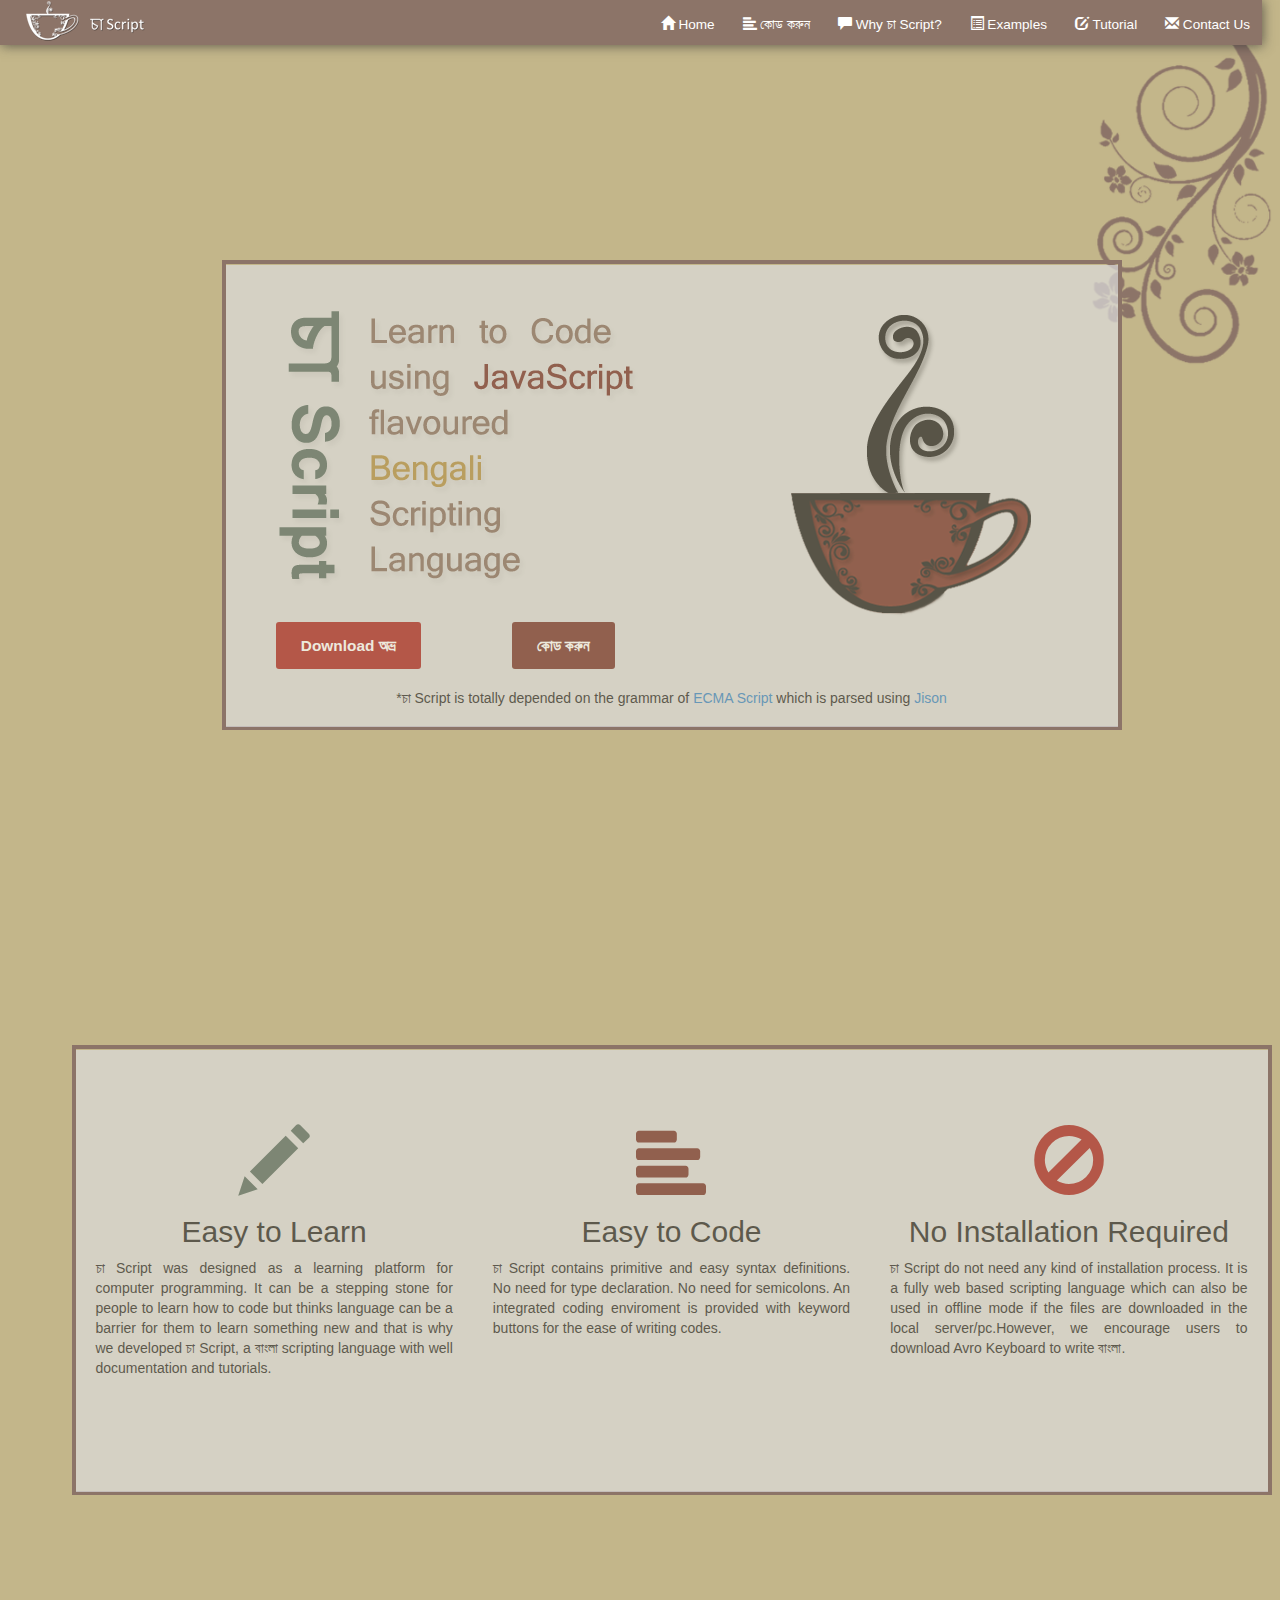
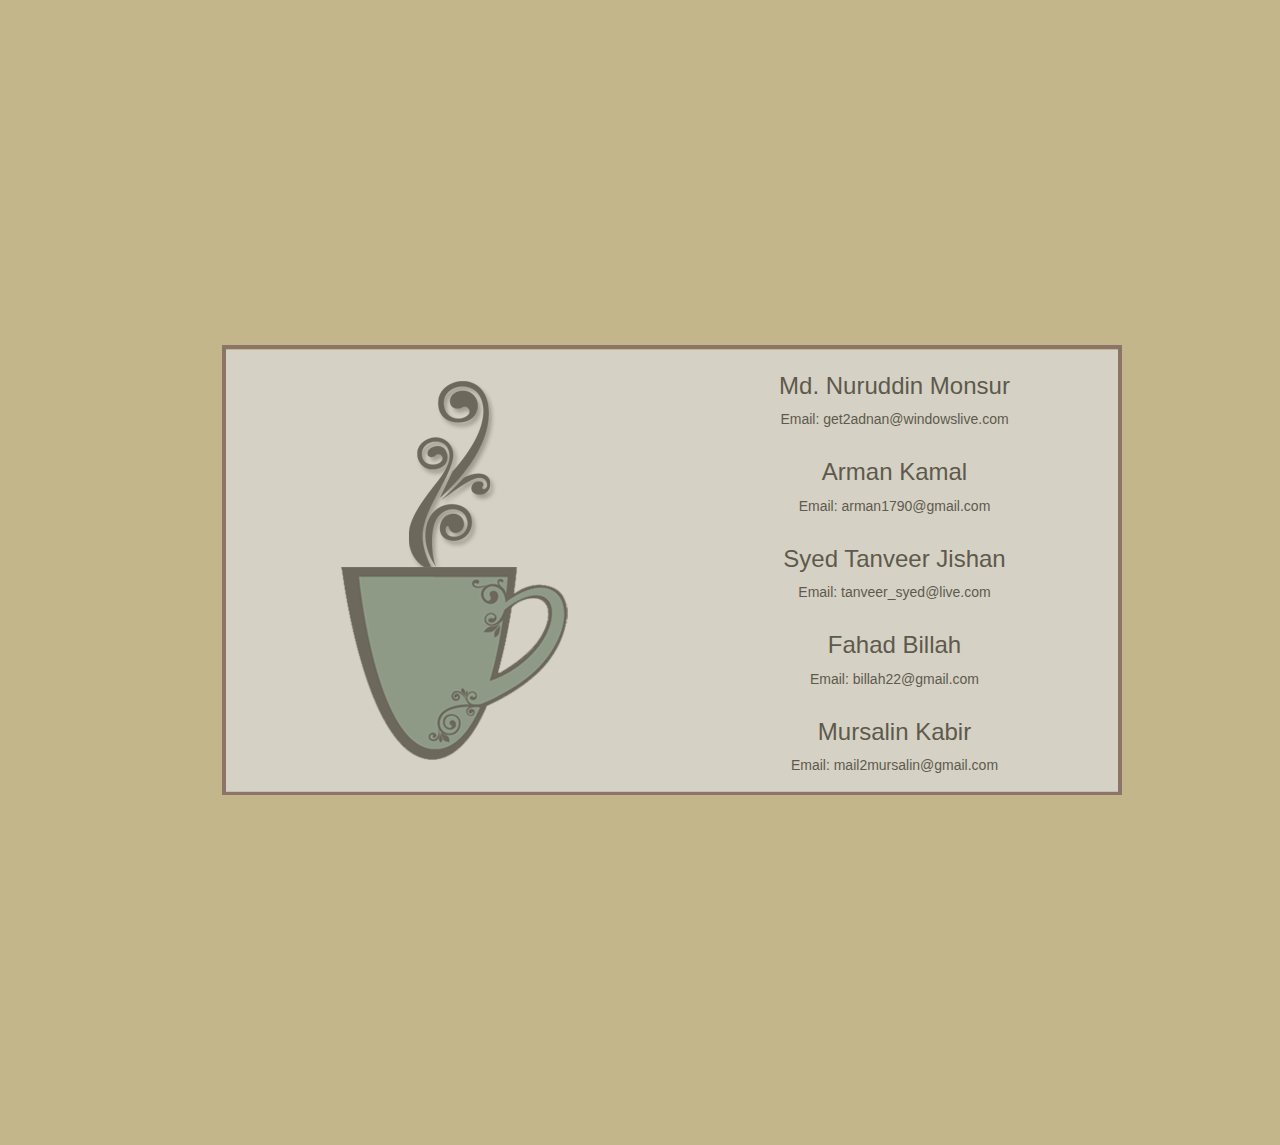
<file: index.html>
<html>
<head>
	<title>চা Script - Home</title>
	<meta name="description" content="Cha Script - চা Script is a programming language in Bengali designed for learning programming.">
	<meta name="keywords" content="bengali,programming language,programming,bangla,cha,script,cha script" />
	<meta name="robots" content="index,follow">
	<meta http-equiv="Content-Type" content="text/html; charset=utf-8" />
    <link rel="icon" type="image/png" href="images/favicon.png">
	<script src="js/jquery.js"></script>
	<script src="js/jquery.sticky.js"></script>
	<link href="css/bootstrap.css" type="text/css" rel="stylesheet" />
    <link href="css/hstyle.css" type="text/css" rel="stylesheet" />
  	<script>
	    $(window).load(function(){
	      $("#header").sticky({ topSpacing: 0 });
	    });

    
  	</script>
	<script>
   
		<!----- JQUERY FOR SLIDING NAVIGATION --->   
$(document).ready(function() {
  $('a[href*=#]').each(function() {
    if (location.pathname.replace(/^\//,'') == this.pathname.replace(/^\//,'')
    && location.hostname == this.hostname
    && this.hash.replace(/#/,'') ) {
      var $targetId = $(this.hash), $targetAnchor = $('[name=' + this.hash.slice(1) +']');
      var $target = $targetId.length ? $targetId : $targetAnchor.length ? $targetAnchor : false;
       if ($target) {
         var targetOffset = $target.offset().top;

<!----- JQUERY CLICK FUNCTION REMOVE AND ADD CLASS "ACTIVE" + SCROLL TO THE #DIV--->   
         $(this).click(function() {
            $("#nav li a").removeClass("active");
            $(this).addClass('active');
           $('html, body').animate({scrollTop: targetOffset}, 1000);
           return false;
         });
      }
    }
  });

});


</script>
</head>

<body>
    

 <div class="head"  id="header">
          <div id="cnav" class="cnav">
            <img class="logo" src="images/logo2.png" alt="চা Script">
            <ul class="pull-right">
              <li> <a href="#home"><span class="glyphicon glyphicon-home"></span> Home</a> </li>
              <li> <a href="code.html"><span class="glyphicon glyphicon-align-left"></span> কোড করুন</a></li>
              <li><a href="#why"><span class="glyphicon glyphicon-comment"></span> Why চা Script?</a> </li>
              <li> <a href="examples.html"><span class="glyphicon glyphicon-list-alt"></span> Examples</a> </li>
              <li> <a href="tutorial.html"><span class="glyphicon glyphicon-edit"></span> Tutorial</a> </li>
              <li> <a href="#contact"><span class="glyphicon glyphicon-envelope"></span> Contact Us</a> </li>
            </ul>
          </div>
        </div>

	 <div class="container-non-responsive">
	  

        <!-- facebook like share plugin -->
    <div class="fb-like" data-href="https://www.facebook.com/chascript" data-width="100px" data-layout="button_count" data-action="like" data-show-faces="true" data-share="true" style="top: 52px; left: 5px; z-index:9999;"></div>
    <div id="fb-root"></div>
    <script>(function(d, s, id) {
      var js, fjs = d.getElementsByTagName(s)[0];
          if (d.getElementById(id)) return;
          js = d.createElement(s); js.id = id;
          js.src = "//connect.facebook.net/en_US/sdk.js#xfbml=1&appId=485258221589254&version=v2.0";
          fjs.parentNode.insertBefore(js, fjs);
        }(document, 'script', 'facebook-jssdk'));
    </script>

        <div id="home"> 

        	<div class="inner">
        		<div class="block">
                    <div class="row">
        	     	<div class="col-xs-6">
        	     		<div class="row intro">
        	     		<img src="images/hometext.png" alt="Home">
        	     		</div>
        	     		<div class="row hbtn">
        	     		  <div class="col-xs-6"><a  href="http://www.omicronlab.com/avro-keyboard.html" target="_blank" class="avro">Download অভ্র</a> </div>
                          <div class="col-xs-6"><a  href="code.html" class="code">কোড করুন</a> </div>
        	     		</div>

        	     	</div>
        	     	<div class="col-xs-6 img">
        	     		<img src="images/home.png" alt="Home">
        	     	</div>
                    </div>
                    <div class="row" style="margin-top:16px;">
                        <h5>*চা Script is totally depended on the grammar of <a  href="http://www.ecmascript.org/" target="_blank">ECMA Script</a> which is parsed using <a  href="http://zaach.github.io/jison/" target="_blank">Jison</a></h5>
                    </div>
        		</div>
        	</div>
        </div>
        <div id="why">
        	<div class="inner2">
        		<div class="block2">
        	     	<div class="col-xs-4 inblock2">
        	     		<div class="row">
        	     		<span style="font-size:5em; color:#60736b;" class="glyphicon glyphicon-pencil"></span>
        	     		</div>
        	     		<div class="row">
	        	     		<h2>Easy to Learn</h2>
	        	     		<p style="margin:0 20px; text-align:justify;">চা Script was designed as a learning platform for computer programming. It can be a stepping stone for people to learn how to code but thinks language can be a barrier for them to learn something new and that is why we developed চা Script, a বাংলা scripting language with well documentation and tutorials.</p>
        	     		</div>
        	     	</div>
        	     	<div class="col-xs-4 inblock2">
        	     		<div class="row">
        	     		<span style="font-size:5em; color:#7d3d35;" class="glyphicon glyphicon-align-left"></span>
        	     		</div>
        	     		<div class="row">
	        	     		<h2>Easy to Code</h2>
	        	     		<p style="margin:0 20px; text-align:justify;">চা Script contains primitive and easy syntax definitions. No need for type declaration. No need for semicolons. An integrated coding enviroment is provided with keyword buttons for the ease of writing codes.</p>
        	     		</div>
        	     	</div>
        	     	<div class="col-xs-4 inblock2">
        	     		<div class="row">
        	     		<span style="font-size:5em; color:#ae302d;" class="glyphicon glyphicon-ban-circle"></span>
        	     		</div>
        	     		<div class="row">
	        	     		<h2>No Installation Required</h2>
	        	     		<p style="margin:0 20px; text-align:justify;">চা Script do not need any kind of installation process. It is a fully web based scripting language which can also be used in offline mode if the files are downloaded in the local server/pc.However, we encourage users to download Avro Keyboard to write বাংলা.</p>
        	     		</div>
        	     	</div>
        	</div>
        </div>
        </div>
        <div id="contact">
            <div class="inner3">
                <div class="block3">
                    <div class="col-xs-6">
                    <img src="images/contact.png" alt="Contact Us">
                    </div>
                    <div class="col-xs-6" style="margin-top:3px;">
                        <div class="row">
                        <div class="row"><h3>Md. Nuruddin Monsur</h3><p>Email: get2adnan@windowslive.com</p></div>
                        <div class="row"><h3>Arman Kamal</h3><p>Email: arman1790@gmail.com</p></div>
                        <div class="row"><h3>Syed Tanveer Jishan</h3><p>Email: tanveer_syed@live.com</p></div>
                        <div class="row"><h3>Fahad Billah</h3><p>Email: billah22@gmail.com</p></div>
                        <div class="row"><h3>Mursalin Kabir</h3><p>Email: mail2mursalin@gmail.com</p></div>
                    	</div>
                    </div>
                </div>
            </div>
        </div>
	 


	   <!-- Start: TraceMyIP.org Code //-->

<script type="text/javascript" src="http://s3.tracemyip.org/tracker/lgUrl.php?stlVar2=1307&amp;rgtype=4684NR-IPIB&amp;pidnVar2=27553&amp;prtVar2=2&amp;scvVar2=12"></script><noscript><div class="row" style="margin: 10px 0;" ><a title="what is my ip" href="http://www.tracemyip.org/" target="_blank"><img src="http://s3.tracemyip.org/tracker/1307/4684NR-IPIB/27553/2/12/ans/" alt="what is my ip" border="0"></a></div></noscript>
<!-- End: TraceMyIP.org Code //-->
</body>

<script language="javascript">
        function autoResizeDiv()
        {
            document.getElementById('home').style.height = window.innerHeight +'px';
             document.getElementById('why').style.height = window.innerHeight +'px';
              document.getElementById('contact').style.height = window.innerHeight +'px';
              document.getElementById('cnav').style.width = (window.innerWidth-18) +'px' ;
        }
        window.onresize = autoResizeDiv;
        autoResizeDiv();
    </script>

</html>
</file>
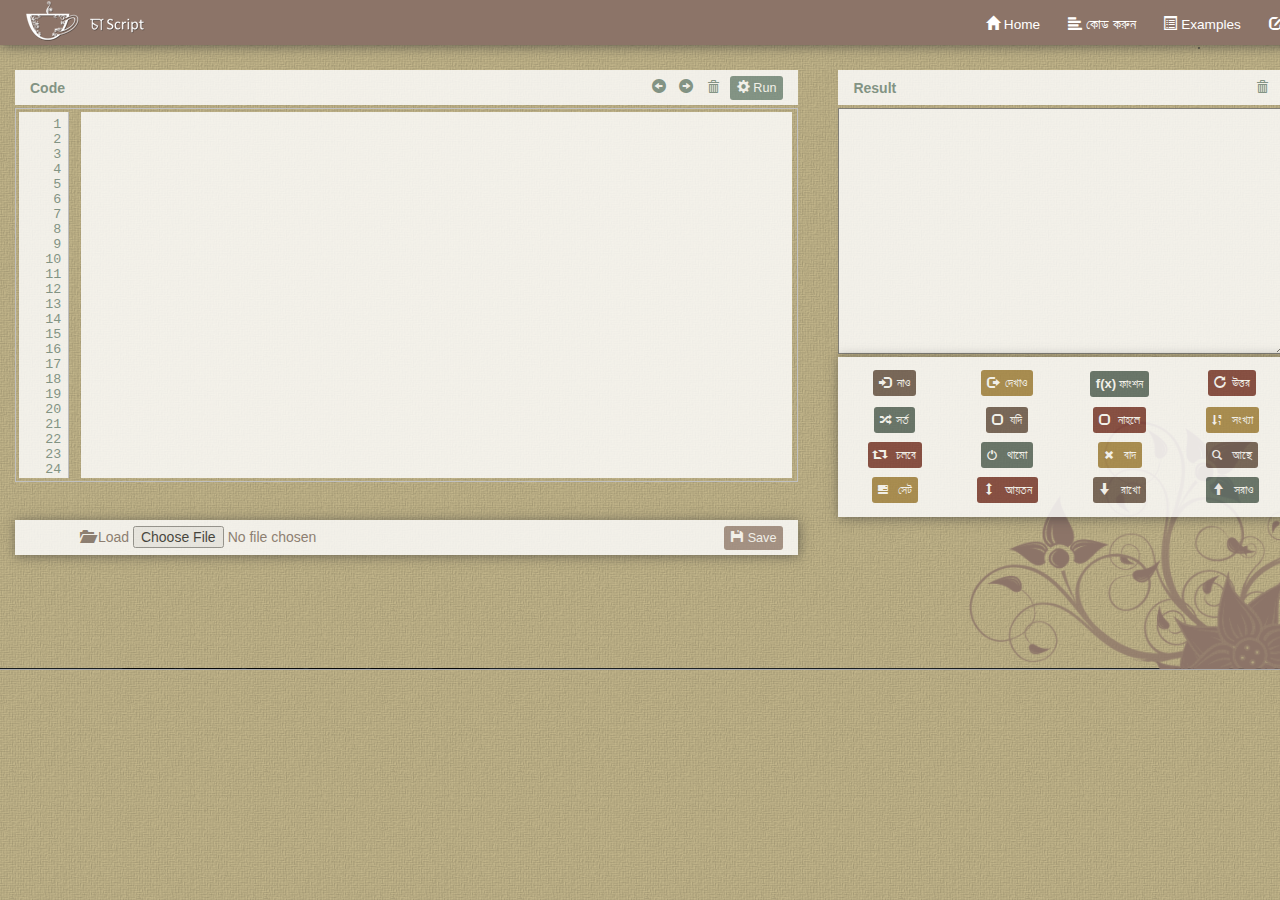
<file: code.html>
<html>
<head>
	<title>চা Script - Coding Environment </title>

	<meta name="description" content="Cha Script Code Editor. Write your code in this editor.">
	<meta name="keywords" content="code,editor,code editor,bengali,programming language,programming,bangla,cha,script,cha script" />
	<meta name="robots" content="index,follow">
    <meta http-equiv="Content-Type" content="text/html; charset=utf-8" />
    <link rel="icon" type="image/png" href="images/favicon.png">
    <script src="js/jquery.js"></script>
    <script src="js/bootstrap.js"></script>
    <script type="text/javascript" src="js/jquery.tooltipster.js"></script>
    <script src="js/jquery.a-tools-1.4.1.js"></script>
    <script src="js/jquery.asuggest.js"></script>
    <script src="js/base64.js"></script>
    <script src="js/text.js"></script>
    <script src="js/formState.js"></script>
    <script src="js/jquery-linedtextarea.js"></script>
  <link href="css/jquery-linedtextarea.css" type="text/css" rel="stylesheet" />
    <link href="css/bootstrap.css" type="text/css" rel="stylesheet" />
     <link rel="stylesheet" type="text/css" href="css/tooltipster.css" />
    <link href="css/style.css" type="text/css" rel="stylesheet" />

    <script>
$(function() {
    $("#codee").linedtextarea(
        {selectedLine: 1}
    );
});

 $(function(){
       $('[rel="tooltip"]').tooltip();
    });

  $(document).ready(function() {
            $('.tooltip').tooltipster();
        });

   $(window).load(function() {
    $('#loading').hide();
  });

</script>
</head>
<body>
    <!-- facebook like share plugin -->
    <div class="fb-like" data-href="https://www.facebook.com/chascript" data-width="100px" data-layout="button_count" data-action="like" data-show-faces="true" data-share="true" style="position: fixed; top: 47px; right: 80px;border: 1px solid;border-radius: 4px;"></div>
    <div id="fb-root"></div>
    <script>(function(d, s, id) {
      var js, fjs = d.getElementsByTagName(s)[0];
          if (d.getElementById(id)) return;
          js = d.createElement(s); js.id = id;
          js.src = "//connect.facebook.net/en_US/sdk.js#xfbml=1&appId=485258221589254&version=v2.0";
          fjs.parentNode.insertBefore(js, fjs);
        }(document, 'script', 'facebook-jssdk'));
    </script>
    

	   <div class="container-non-responsive">

       
        <div class="head">
          <nav class="cnav">
            <img class="logo" src="images/logo2.png" alt="some_text">
            <ul class="pull-right">
              <li><a href="index.html"><span class="glyphicon glyphicon-home"></span> Home</a> </li>
              <li> <a href="code.html"><span class="glyphicon glyphicon-align-left"></span> কোড করুন</a></li>
              <li><a href="examples.html"><span class="glyphicon glyphicon-list-alt"></span> Examples</a> </li>
              <li><a href="tutorial.html"><span class="glyphicon glyphicon-edit"></span> Tutorial</a> </li>
            </ul>
          </nav>
        </div>


      <form style="display:inline" method="post" action="" id="formToSave _undoable_keystroke">

      <div class="row first">
        <div class="col-xs-7 first-left">
		      <div class="row navcode">
            <nav class="enav">
              <div class="col-xs-1 btitle">Code</div>
              <div class="col-xs-6 pull-right">
              <ul class="pull-right">
               <li rel="tooltip" data-placement="top" data-original-title="Undo" > <a  href="#" onFocus="this.blur()" onClick="formState.undo(this)" name="Undo"><span class="glyphicon glyphicon-circle-arrow-left"></span>&nbsp;</a> </li>
               <li rel="tooltip" data-placement="top" data-original-title="Redo"> <a  href="#" onFocus="this.blur()" onClick="formState.redo(this)" name="Redo"><span class="glyphicon glyphicon-circle-arrow-right"></span>&nbsp;</a> </li>
               <li rel="tooltip" data-placement="top" data-original-title="Delete"> <a  href="#"  id="cleare"><span style="font-size:0.86em" class=" glyphicon glyphicon-trash"></span>&nbsp;</a> </li>
               <a  href="#" id = 'btn' class="run" ><span class="glyphicon glyphicon-cog"></span> Run</a>
              </ul> 
              </div>
            </nav>
          </div>
		      <div class="row"><textarea name = "code"  style = "width:100%" rows = "24" id = "codee" class="editor"></textarea>
          </div>
      </form>
        </div> <!--end of col 6 -->

        <div class="col-xs-4 first-right">
          <div class="row navcode">
            <nav class="enav">
              <div class="col-xs-1 btitle">Result</div>
              <div class="col-xs-6 pull-right">
              <ul class="pull-right">
               <li rel="tooltip" data-placement="top" data-original-title="Delete"> <a  href="#" id="clearr"> &nbsp;<span style="font-size:0.86em" class=" glyphicon glyphicon-trash"></span></a></li>
              </ul> 
              </div>
            </nav>
          </div>
          <div class="row result"><textarea id = 'hi' style = "width:100%" rows="12" class="result" ></textarea></div>
          <div class="row bottom"  style="">
            <div class="row keywords">
              <div class="col-xs-3" onclick="insertAtCaret('codee',
                      'নাও()');return false;"> <a  href="#" class="nao c"><span class="glyphicon glyphicon-log-in"></span>&nbsp;&nbsp;নাও</a> </div>
              <div class="col-xs-3" onclick="insertAtCaret('codee',
                      'দেখাও()');return false;"> <a  href="#" class="dekhao b"><span class="glyphicon glyphicon-log-out"></span>&nbsp;&nbsp;দেখাও</a> </div>
             <div class="col-xs-3" onclick="insertAtCaret('codee',
                      'ফাংশন');return false;"> <a  href="#" class="function a"><strong><span style="font-size:1.10em">f(x)</span></strong> ফাংশন</a> </div>
             <div class="col-xs-3" onclick="insertAtCaret('codee',
                      'উত্তর');return false;"> <a  href="#" class="uttor d"><span class="glyphicon glyphicon-repeat"></span>&nbsp;&nbsp;উত্তর</a> </div>
            </div>
            <div class="row keywords">
              <div class="col-xs-3"> <a  href="#" class="shorto a" onclick="insertAtCaret('codee',
                      'যদি()\n{\n\n}\nনাহলে যদি()\n{\n\n}\nনাহলে\n{\n\n}');return false;"> <span style="font-size:0.86em" class="glyphicon glyphicon-random"></span>&nbsp;&nbsp;সর্ত</a> </div>
              <div class="col-xs-3" onclick="insertAtCaret('codee',
                      'যদি()');return false;"> <a  href="#" class="jodi c"><span class="
glyphicon glyphicon-unchecked"></span>&nbsp;&nbsp;যদি</a> </div>
              <div class="col-xs-3" onclick="insertAtCaret('codee',
                      'নাহলে');return false;"> <a  href="#" class="nahole d"><span class="glyphicon glyphicon-unchecked"></span>&nbsp;&nbsp;নাহলে</a> </div>
              <div class="col-xs-3" onclick="insertAtCaret('codee',
                      'সংখ্যা()');return false;"> <a  href="#" class="songkha b"><span style="font-size:0.86em" class="glyphicon glyphicon-sort-by-order-alt"></span>&nbsp;&nbsp; সংখ্যা</a> </div>
            </div>
            <div class="row keywords">

              <div class="col-xs-3"> <a  href="#" class="cholbe d" onclick="insertAtCaret('codee',
                      'চলবে\n{\n যদি()\n {\n থামো\n }\n}');return false;"><span style="font-size:1.04em" class="glyphicon glyphicon-retweet"></span> &nbsp;&nbsp;চলবে</a> </div>
              <div class="col-xs-3" onclick="insertAtCaret('codee',
                      'থামো');return false;"> <a  href="#" class="thamo a"><span style="font-size:0.86em" class="glyphicon glyphicon-off"></span> &nbsp;&nbsp;থামো</a> </div>
              <div class="col-xs-3" onclick="insertAtCaret('codee',
                      'বাদ');return false;"> <a  href="#" class="baad b"><span style="font-size:0.86em" class="glyphicon glyphicon-remove"></span> &nbsp;&nbsp;বাদ</a> </div>
              <div class="col-xs-3" onclick="insertAtCaret('codee',
                      'ঃআছে()');return false;"> <a  href="#" class="acche c"><span style="font-size:0.86em" class="glyphicon glyphicon-search"></span>&nbsp;&nbsp; আছে</a> </div>
            </div>
            <div class="row keywords">
              <div class="col-xs-3" onclick="insertAtCaret('codee',
                      'সেট()');return false;"> <a  href="#" class="set b"><span style="font-size:0.86em" class="glyphicon glyphicon-tasks"></span> &nbsp;&nbsp;সেট</a> </div>
              <div class="col-xs-3" onclick="insertAtCaret('codee',
                      'ঃআয়তন');return false;"> <a  href="#" class="ayoton d"><span class="
glyphicon glyphicon-resize-vertical"></span>&nbsp;&nbsp; আয়তন</a> </div>
              <div class="col-xs-3" onclick="insertAtCaret('codee',
                      'ঃরাখো()');return false;"> <a  href="#" class="rakho c"><span  class="glyphicon glyphicon-arrow-down"></span> &nbsp;&nbsp;রাখো</a> </div>
              <div class="col-xs-3" onclick="insertAtCaret('codee',
                      'ঃসরাও()');return false;"> <a  href="#" class="shorao a"><span class="glyphicon glyphicon-arrow-up"></span> &nbsp;&nbsp;সরাও</a> </div>
            </div>
          </div> 
        </div>

      </div>
      
      <div class="row col-xs-7 second">
          <nav class="enav">
           <ul>
            <p style="display:inline;"><span class="glyphicon glyphicon-folder-open"></span> Load   <input style="display:inline;" type="file" id="fileInput"></p>
            <a href="javascript://Save as TXT" id="submitLink" class="pull-right save"><span class="glyphicon glyphicon-floppy-disk"></span> Save</a> 
           </ul>
          </nav>
      </div>
 

		</div>

		<script src="js/jScritp.js"></script>
		<script src="js/print.js"></script>
    <script src="js/toktrans.js"></script>


	
</body>

<div id="loading">
  <img id="loading-image" src="images/loader.png" alt="Loading..." />
</div>
	

</html>
</file>
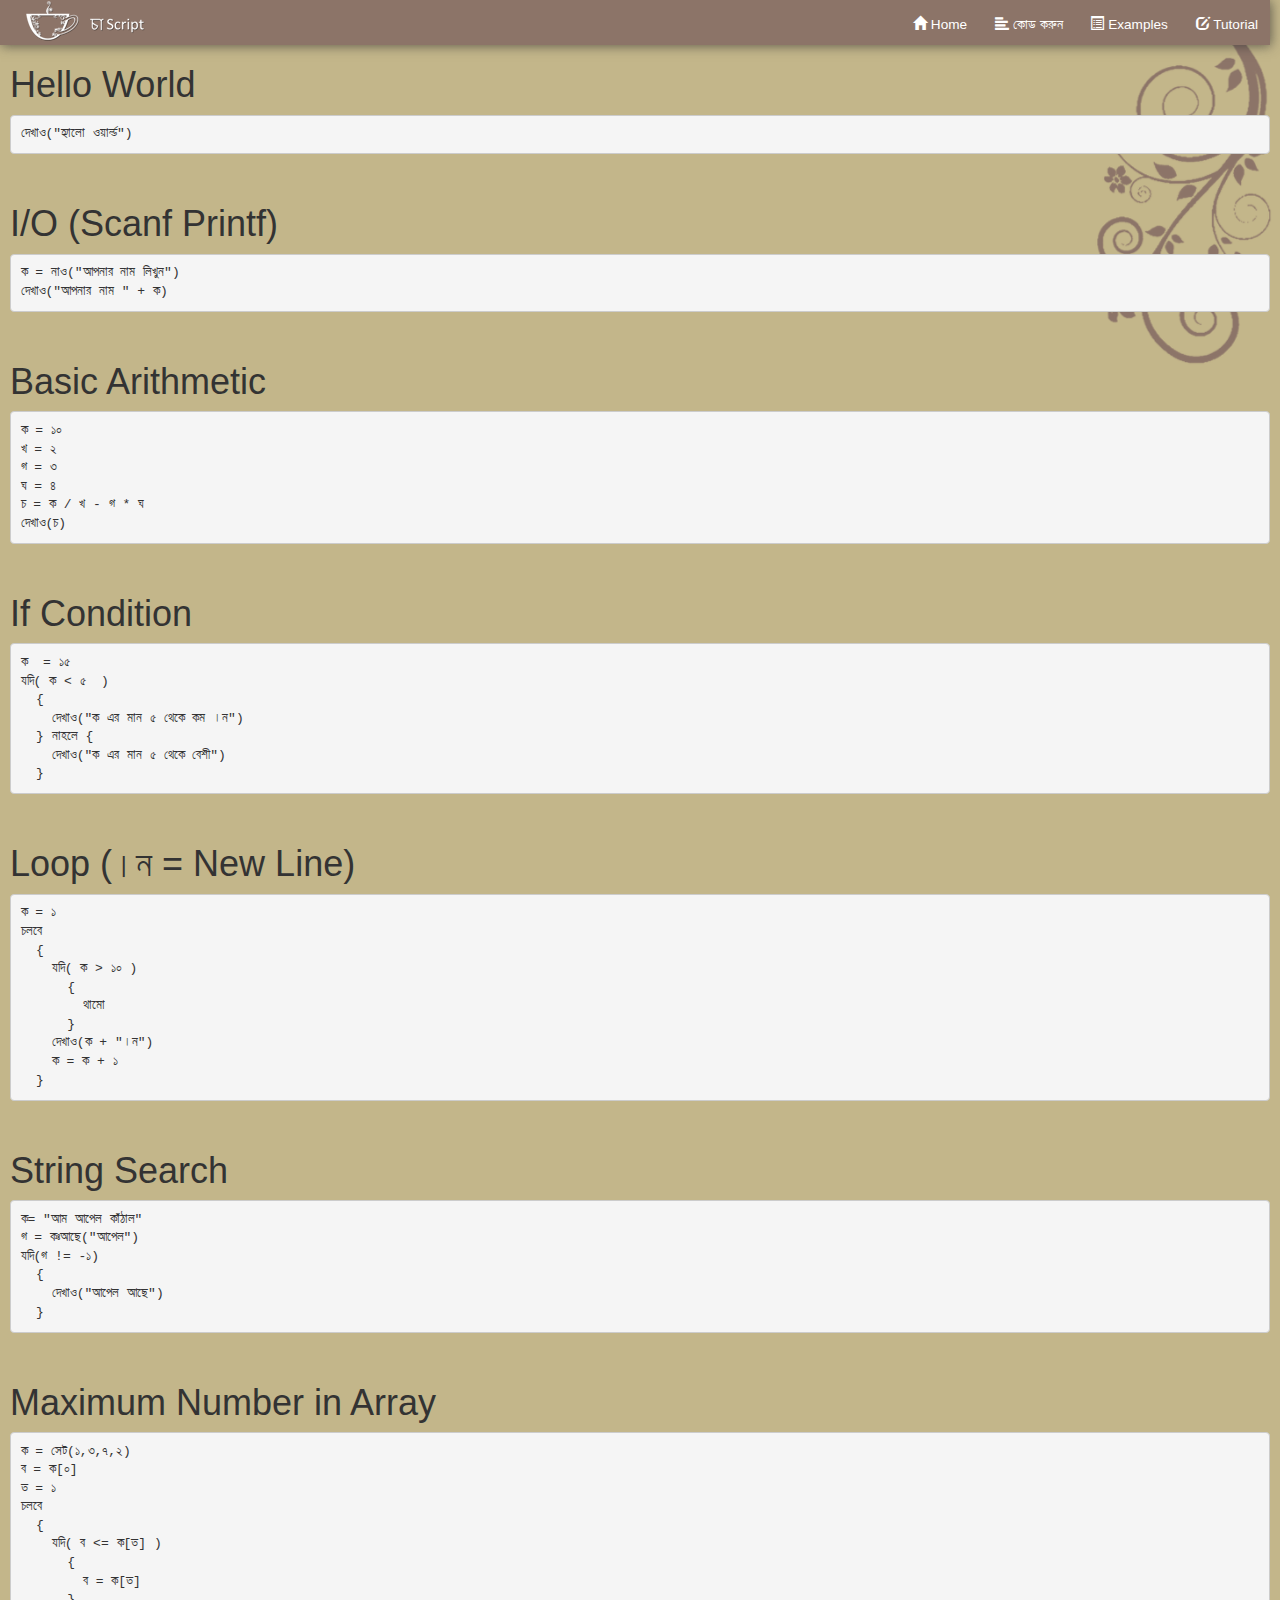
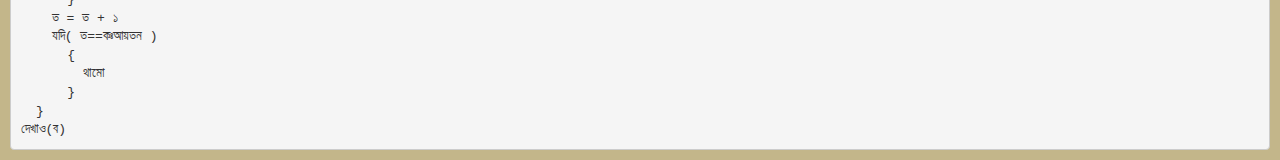
<file: examples.html>
<html>
<head>
	<title>চা Script - Examples</title>
	<meta name="description" content="Sample codes of Cha Script">
	<meta name="keywords" content="sample,codes,code,bengali,programming language,programming,bangla,cha,script,cha script" />
	<meta name="robots" content="index,follow">
	<meta http-equiv="Content-Type" content="text/html; charset=utf-8" />
    <link rel="icon" type="image/png" href="images/favicon.png">
	<script src="js/jquery.js"></script>
	<script src="js/jquery.sticky.js"></script>
	<link href="css/bootstrap.css" type="text/css" rel="stylesheet" />
    <link href="css/hstyle.css" type="text/css" rel="stylesheet" />
    <script>
	    $(window).load(function(){
	      $("#header").sticky({ topSpacing: 0 });
	    });

    
  	</script>

</head>

<body>
        <div class="head" id="header">
          <nav class="cnav" id="cnav">
            <img class="logo" src="images/logo2.png" alt="some_text">
            <ul class="pull-right">
              <li><a href="index.html"><span class="glyphicon glyphicon-home"></span> Home</a> </li>
              <li> <a href="code.html"><span class="glyphicon glyphicon-align-left"></span> কোড করুন</a></li>
              <li><a href="examples.html"><span class="glyphicon glyphicon-list-alt"></span> Examples</a> </li>
              <li><a href="tutorial.html"><span class="glyphicon glyphicon-edit"></span> Tutorial</a> </li>
            </ul>
          </nav>
        </div>


        <div class="examples" style="margin:10px; text-align:left;">

<h1> Hello World </h1> 
<p><pre>
দেখাও("হ্যালো ওয়ার্ল্ড")
</pre></p>
<br/>

<h1> I/O (Scanf Printf) </h1> 
<p><pre>
ক = নাও("আপনার নাম লিখুন")
দেখাও("আপনার নাম " + ক)
</pre></p>
<br/>

<h1> Basic Arithmetic  </h1>
<p><pre>
ক = ১০ 
খ = ২
গ = ৩
ঘ = ৪
চ = ক / খ - গ * ঘ
দেখাও(চ)
</pre></p>
<br/>
<h1> If Condition </h1>
<p><pre>
ক  = ১৫
যদি( ক < ৫  )
  {
    দেখাও("ক এর মান ৫ থেকে কম ।ন")
  } নাহলে {
    দেখাও("ক এর মান ৫ থেকে বেশী")
  }
</pre></p>

<br/>

<h1>Loop (।ন = New Line) </h1>
<p><pre>
ক = ১
চলবে
  {
    যদি( ক > ১০ )
      {
        থামো
      }
    দেখাও(ক + "।ন")
    ক = ক + ১
  }
</pre></p>
<br/>

<h1>String Search</h1>
<p><pre>
ক= "আম আপেল কাঁঠাল"
গ = কঃআছে("আপেল")
যদি(গ != -১)
  {
    দেখাও("আপেল আছে")
  }
</pre></p>

<br/>

<h1>Maximum Number in Array</h1>
<p><pre>
ক = সেট(১,৩,৭,২)
ব = ক[০]
ত = ১
চলবে
  {
    যদি( ব <= ক[ত] )
      {
        ব = ক[ত]
      }
    ত = ত + ১
    যদি( ত==কঃআয়তন )
      {
        থামো
      }
  }
দেখাও(ব)
</pre></p>
        </div>
</body>
 <script language="javascript">
        function autoResizeDiv()
        {
           
              document.getElementById('cnav').style.width = (window.innerWidth-10) +'px' ;
        }
        window.onresize = autoResizeDiv;
        autoResizeDiv();
    </script>
</html>
</file>
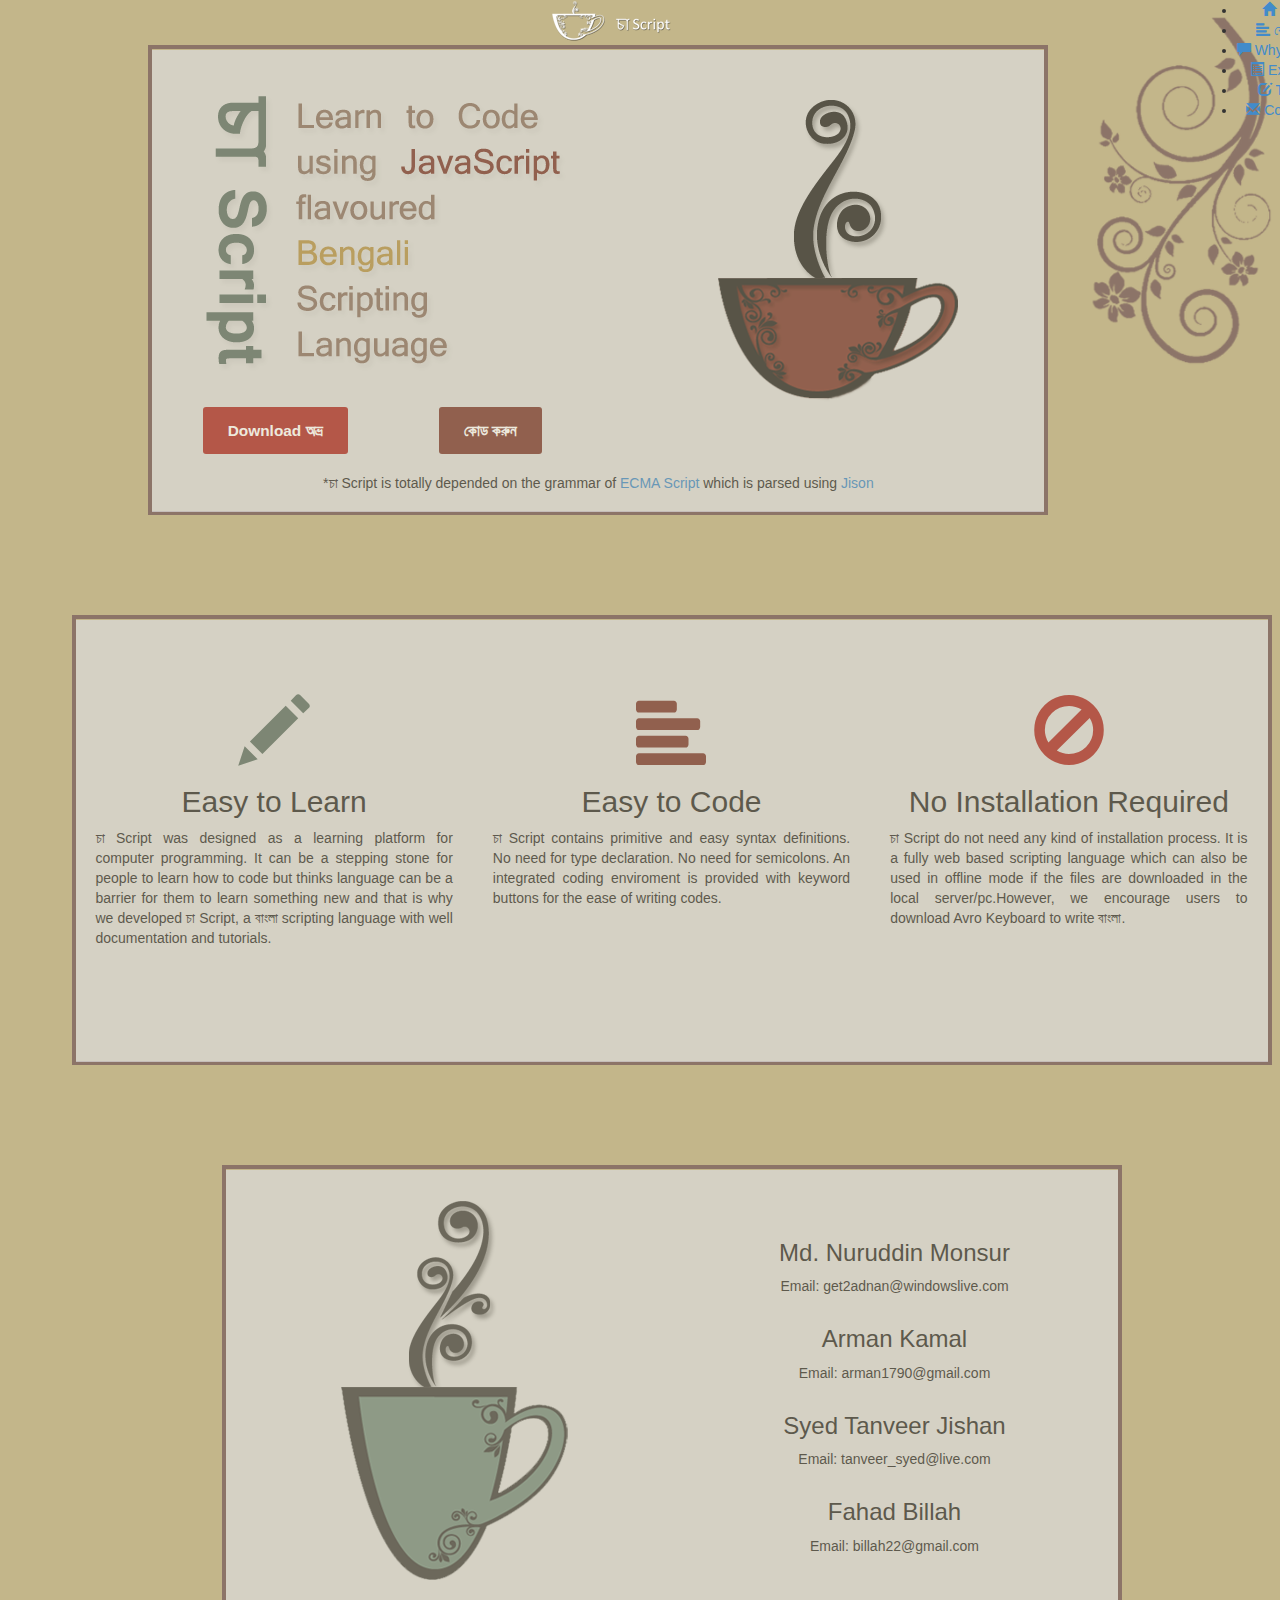
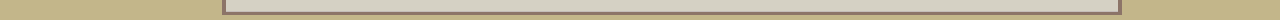
<file: indextest.html>
<html>
<head>
	<title>চা Script - Home</title>
	<meta name="description" content="Cha Script - চা Script is a programming language in Bengali designed for learning programming.">
	<meta name="keywords" content="bengali,programming language,programming,bangla,cha,script,cha script" />
	<meta name="robots" content="index,follow">
	<meta http-equiv="Content-Type" content="text/html; charset=utf-8" />
    <link rel="icon" type="image/png" href="images/favicon.png">
	<script src="js/jquery.js"></script>
	<script src="js/jquery.sticky.js"></script>
	<link href="css/bootstrap.css" type="text/css" rel="stylesheet" />
    <link href="css/hstyle.css" type="text/css" rel="stylesheet" />
  	<script>
	    $(window).load(function(){
	      $("#header").sticky({ topSpacing: 0 });
	    });

    
  	</script>
	<script>
   
		<!----- JQUERY FOR SLIDING NAVIGATION --->   
$(document).ready(function() {
  $('a[href*=#]').each(function() {
    if (location.pathname.replace(/^\//,'') == this.pathname.replace(/^\//,'')
    && location.hostname == this.hostname
    && this.hash.replace(/#/,'') ) {
      var $targetId = $(this.hash), $targetAnchor = $('[name=' + this.hash.slice(1) +']');
      var $target = $targetId.length ? $targetId : $targetAnchor.length ? $targetAnchor : false;
       if ($target) {
         var targetOffset = $target.offset().top;

<!----- JQUERY CLICK FUNCTION REMOVE AND ADD CLASS "ACTIVE" + SCROLL TO THE #DIV--->   
         $(this).click(function() {
            $("#nav li a").removeClass("active");
            $(this).addClass('active');
           $('html, body').animate({scrollTop: targetOffset}, 1000);
           return false;
         });
      }
    }
  });

});


</script>
</head>

<body>


	 <div class="container-non-responsive">
	   <div class="head"  id="header">
          <div class="cnav">
            <img class="logo" src="images/logo2.png" alt="চা Script">
            <ul class="pull-right">
              <li> <a href="#home"><span class="glyphicon glyphicon-home"></span> Home</a> </li>
              <li> <a href="code.html"><span class="glyphicon glyphicon-align-left"></span> কোড করুন</a></li>
              <li><a href="#why"><span class="glyphicon glyphicon-comment"></span> Why চা Script?</a> </li>
              <li> <a href="examples.html"><span class="glyphicon glyphicon-list-alt"></span> Examples</a> </li>
              <li> <a href="tutorial.html"><span class="glyphicon glyphicon-edit"></span> Tutorial</a> </li>
              <li> <a href="#contact"><span class="glyphicon glyphicon-envelope"></span> Contact Us</a> </li>
            </ul>
          </div>
        </div>
        <div id="home"> 
            <!-- facebook like share plugin -->

            <div class="fb-like" data-href="https://www.facebook.com/chascript" data-width="100px" data-layout="button_count" data-action="like" data-show-faces="true" data-share="true" style="position: fixed; top: 50px; right: 80px;"></div>

        	<div class="inner">
        		<div class="block">
                    <div class="row">
        	     	<div class="col-xs-6">
        	     		<div class="row intro">
        	     		<img src="images/hometext.png" alt="Home">
        	     		</div>
        	     		<div class="row hbtn">
        	     		  <div class="col-xs-6"><a  href="http://www.omicronlab.com/avro-keyboard.html" target="_blank" class="avro">Download অভ্র</a> </div>
                          <div class="col-xs-6"><a  href="code.html" class="code">কোড করুন</a> </div>
        	     		</div>

        	     	</div>
        	     	<div class="col-xs-6 img">
        	     		<img src="images/home.png" alt="Home">
        	     	</div>
                    </div>
                    <div class="row" style="margin-top:16px;">
                        <h5>*চা Script is totally depended on the grammar of <a  href="http://www.ecmascript.org/" target="_blank">ECMA Script</a> which is parsed using <a  href="http://zaach.github.io/jison/" target="_blank">Jison</a></h5>
                    </div>
        		</div>
        	</div>
        </div>
        <div id="why">
        	<div class="inner2">
        		<div class="block2">
        	     	<div class="col-xs-4 inblock2">
        	     		<div class="row">
        	     		<span style="font-size:5em; color:#60736b;" class="glyphicon glyphicon-pencil"></span>
        	     		</div>
        	     		<div class="row">
	        	     		<h2>Easy to Learn</h2>
	        	     		<p style="margin:0 20px; text-align:justify;">চা Script was designed as a learning platform for computer programming. It can be a stepping stone for people to learn how to code but thinks language can be a barrier for them to learn something new and that is why we developed চা Script, a বাংলা scripting language with well documentation and tutorials.</p>
        	     		</div>
        	     	</div>
        	     	<div class="col-xs-4 inblock2">
        	     		<div class="row">
        	     		<span style="font-size:5em; color:#7d3d35;" class="glyphicon glyphicon-align-left"></span>
        	     		</div>
        	     		<div class="row">
	        	     		<h2>Easy to Code</h2>
	        	     		<p style="margin:0 20px; text-align:justify;">চা Script contains primitive and easy syntax definitions. No need for type declaration. No need for semicolons. An integrated coding enviroment is provided with keyword buttons for the ease of writing codes.</p>
        	     		</div>
        	     	</div>
        	     	<div class="col-xs-4 inblock2">
        	     		<div class="row">
        	     		<span style="font-size:5em; color:#ae302d;" class="glyphicon glyphicon-ban-circle"></span>
        	     		</div>
        	     		<div class="row">
	        	     		<h2>No Installation Required</h2>
	        	     		<p style="margin:0 20px; text-align:justify;">চা Script do not need any kind of installation process. It is a fully web based scripting language which can also be used in offline mode if the files are downloaded in the local server/pc.However, we encourage users to download Avro Keyboard to write বাংলা.</p>
        	     		</div>
        	     	</div>
        	</div>
        </div>
        <div id="contact">
            <div class="inner3">
                <div class="block3">
                    <div class="col-xs-6">
                    <img src="images/contact.png" alt="Contact Us">
                    </div>
                    <div class="col-xs-6" style="margin-top:50px;">
                        <div class="row">
                        <div class="row"><h3>Md. Nuruddin Monsur</h3><p>Email: get2adnan@windowslive.com</p></div>
                        <div class="row"><h3>Arman Kamal</h3><p>Email: arman1790@gmail.com</p></div>
                        <div class="row"><h3>Syed Tanveer Jishan</h3><p>Email: tanveer_syed@live.com</p></div>
                        <div class="row"><h3>Fahad Billah</h3><p>Email: billah22@gmail.com</p></div>
                    	</div>
                    </div>
                </div>
            </div>
        </div>
	 </div>


    <div id="fb-root"></div>
    <script>(function(d, s, id) {
      var js, fjs = d.getElementsByTagName(s)[0];
          if (d.getElementById(id)) return;
          js = d.createElement(s); js.id = id;
          js.src = "//connect.facebook.net/en_US/sdk.js#xfbml=1&appId=485258221589254&version=v2.0";
          fjs.parentNode.insertBefore(js, fjs);
        }(document, 'script', 'facebook-jssdk'));
    </script>


	   <!-- Start: TraceMyIP.org Code //-->

<script type="text/javascript" src="http://s3.tracemyip.org/tracker/lgUrl.php?stlVar2=1307&amp;rgtype=4684NR-IPIB&amp;pidnVar2=27553&amp;prtVar2=2&amp;scvVar2=12"></script><noscript><div class="row" style="margin: 10px 0;" ><a title="what is my ip" href="http://www.tracemyip.org/" target="_blank"><img src="http://s3.tracemyip.org/tracker/1307/4684NR-IPIB/27553/2/12/ans/" alt="what is my ip" border="0"></a></div></noscript>
<!-- End: TraceMyIP.org Code //-->
</body>

</html>
</file>
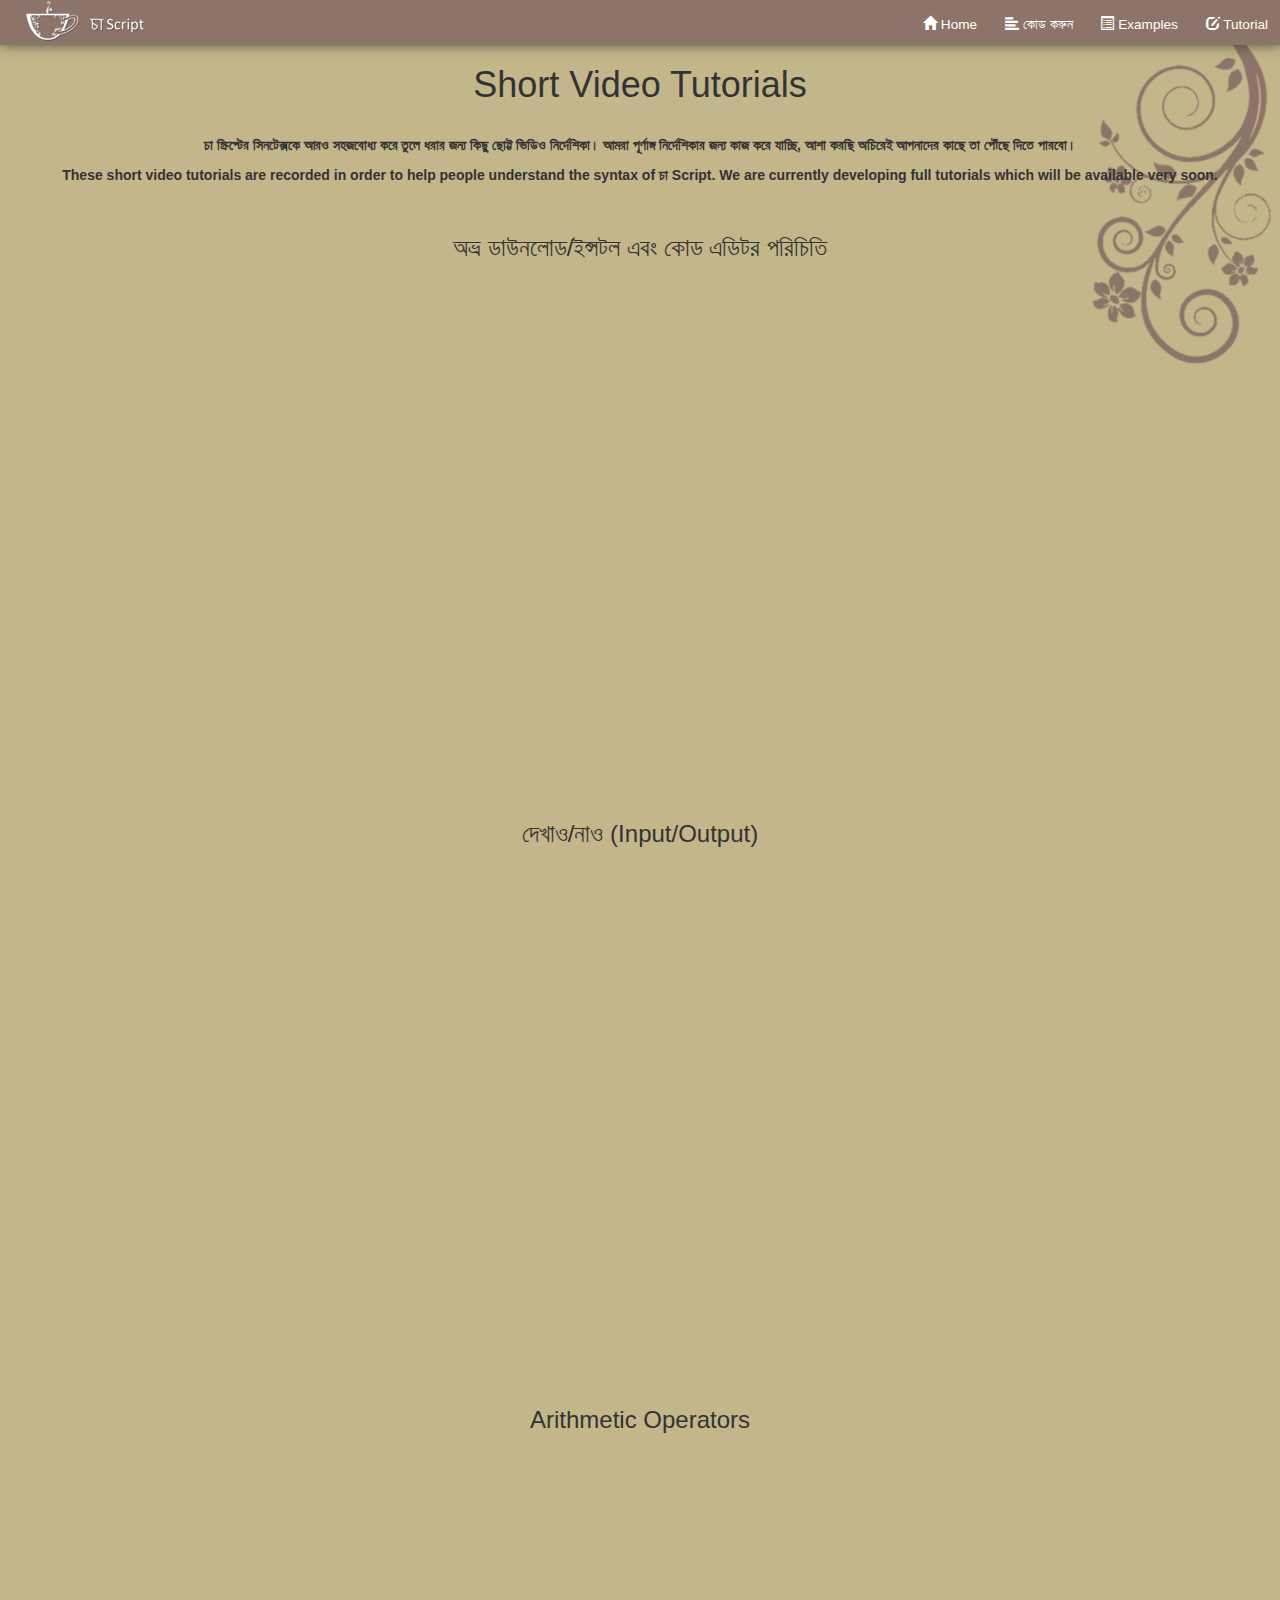
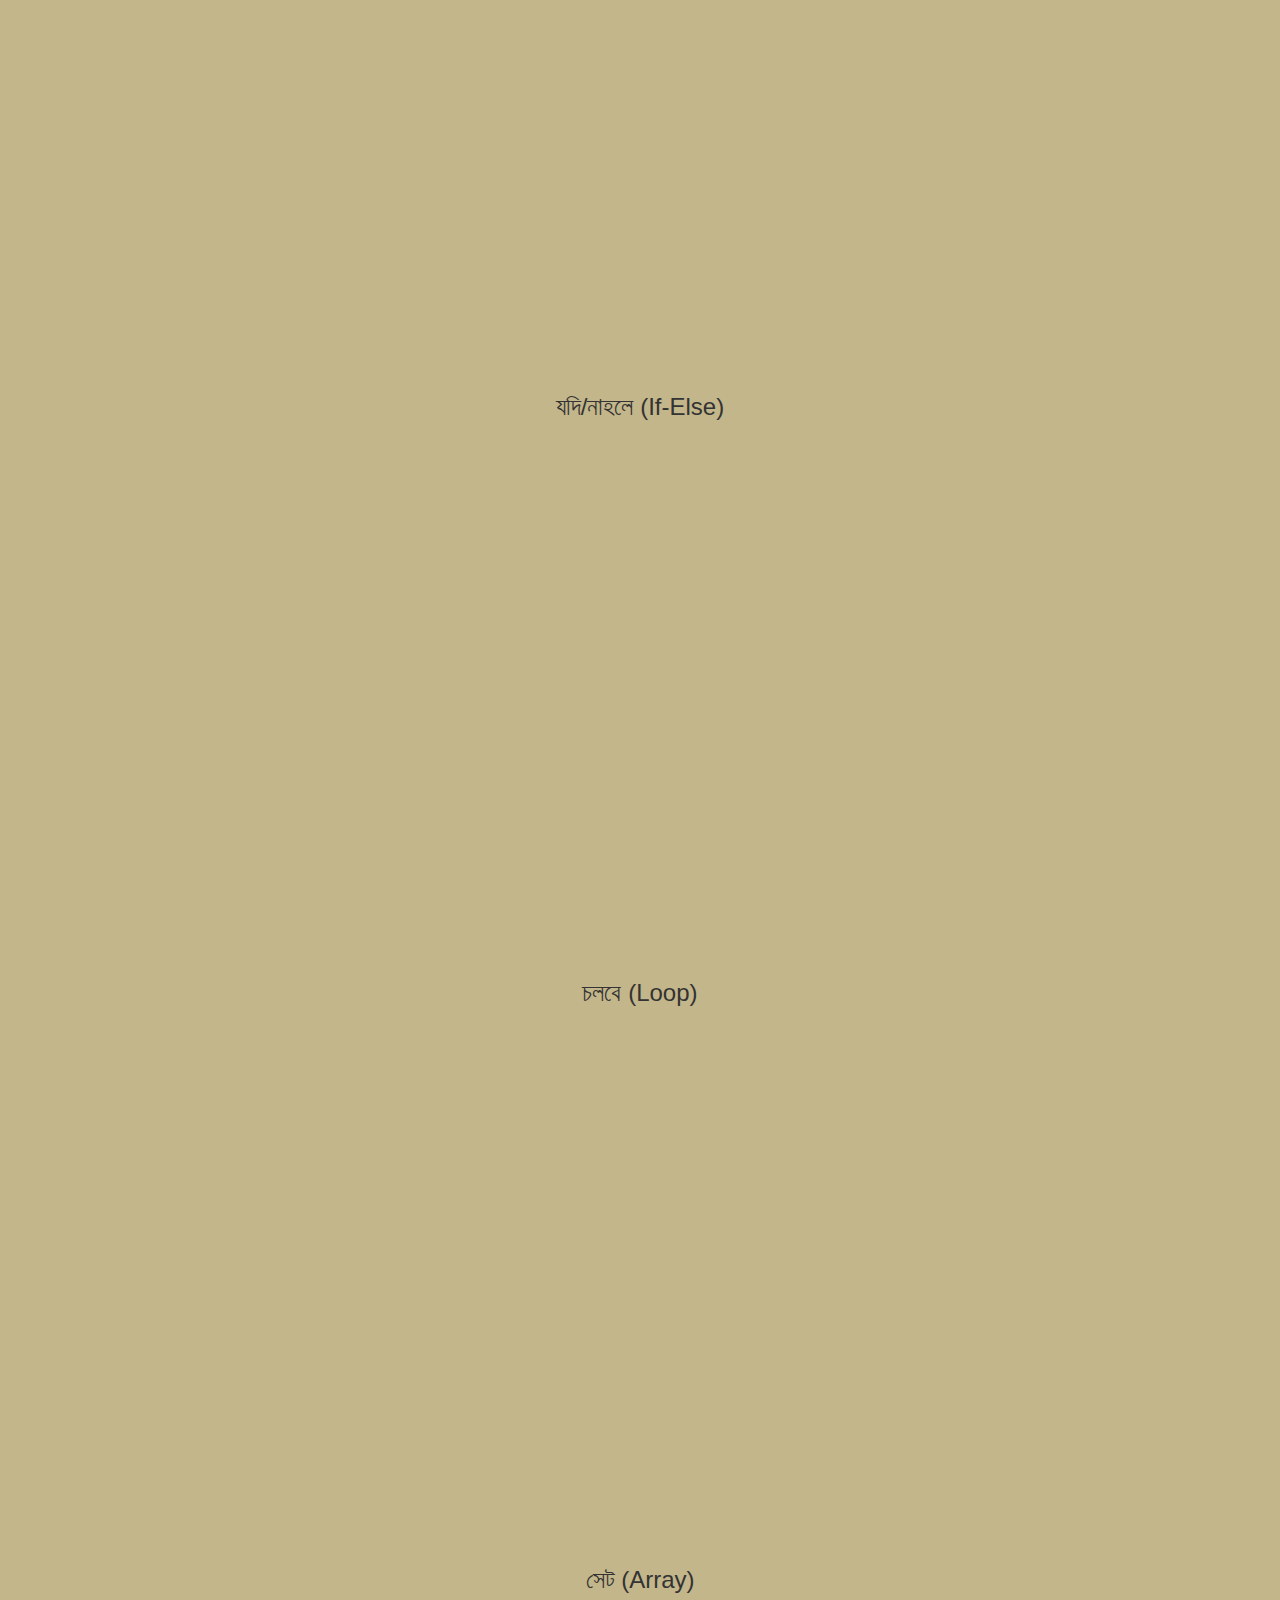
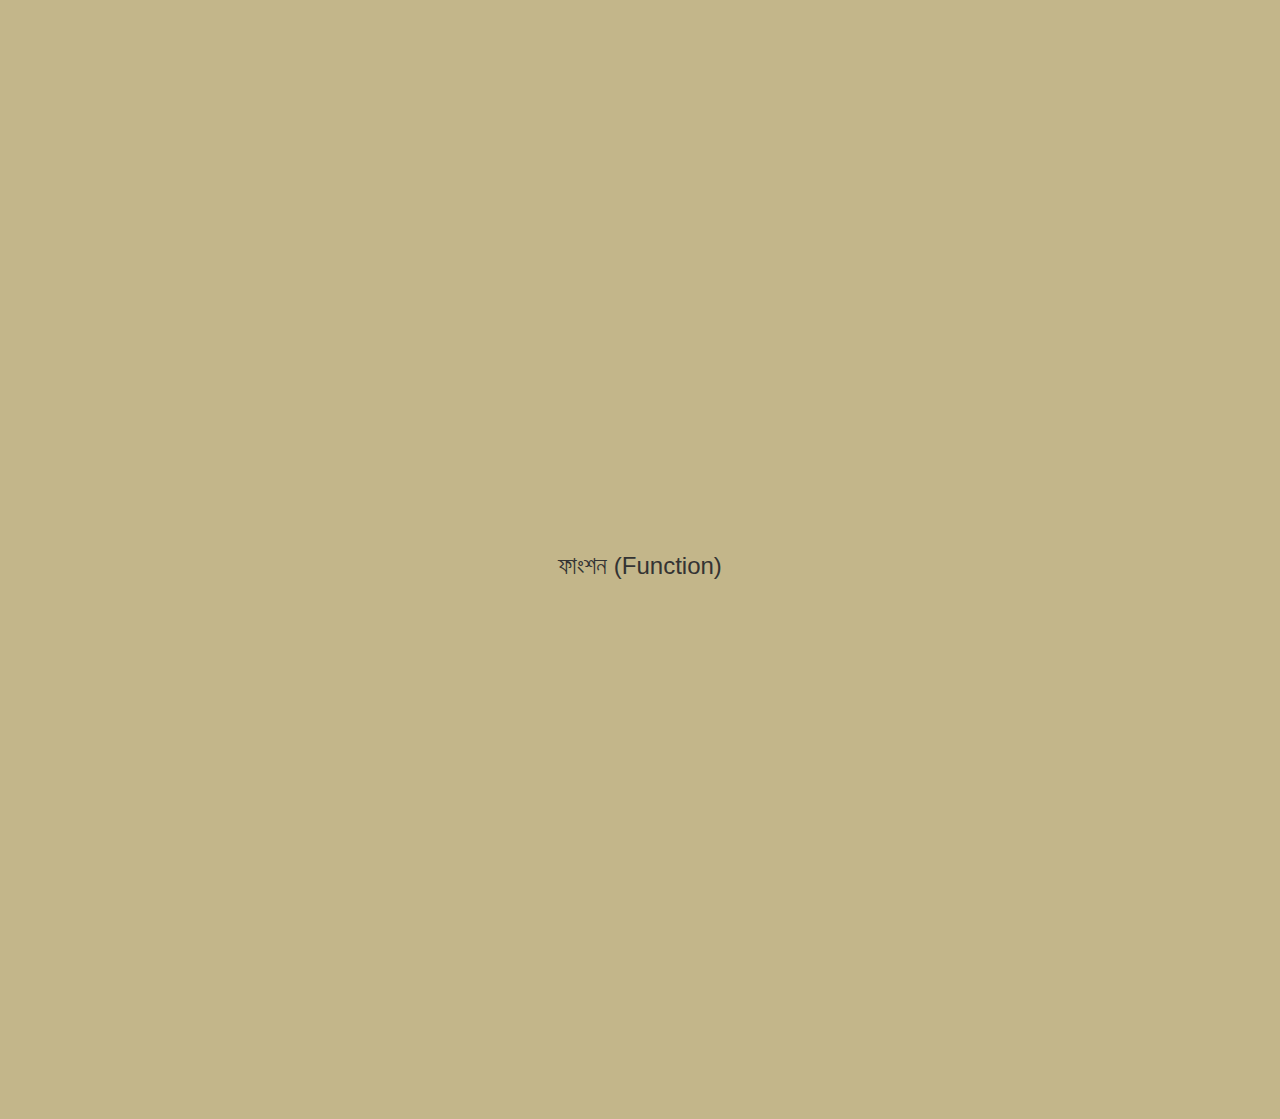
<file: tutorial.html>
<html>
<head>
	<title>চা Script - Tutorials</title>
  <meta name="description" content="Learn how to code in Cha Script.">
  <meta name="keywords" content="learn,code,bengali,programming language,programming,bangla,cha,script,cha script" />
  <meta name="robots" content="index,follow">
	<meta http-equiv="Content-Type" content="text/html; charset=utf-8" />
    <link rel="icon" type="image/png" href="images/favicon.png">
	<script src="js/jquery.js"></script>
	<script src="js/jquery.sticky.js"></script>
	<link href="css/bootstrap.css" type="text/css" rel="stylesheet" />
    <link href="css/hstyle.css" type="text/css" rel="stylesheet" />
    <script>
	    $(window).load(function(){
	      $("#header").sticky({ topSpacing: 0 });
	    });

    
  	</script>
      <script language="javascript">
        function autoResizeDiv()
        {
           
              document.getElementById('cnav').style.width = (window.innerWidth-10) +'px' ;
        }
        window.onresize = autoResizeDiv;
        autoResizeDiv();
    </script>
</head>

<body>
        <div class="head" id="header">
          <nav class="cnav" id="cnav">
            <img class="logo" src="images/logo2.png" alt="some_text">
            <ul class="pull-right">
              <li><a href="index.html"><span class="glyphicon glyphicon-home"></span> Home</a> </li>
              <li> <a href="code.html"><span class="glyphicon glyphicon-align-left"></span> কোড করুন</a></li>
              <li><a href="examples.html"><span class="glyphicon glyphicon-list-alt"></span> Examples</a> </li>
              <li><a href="tutorial.html"><span class="glyphicon glyphicon-edit"></span> Tutorial</a> </li>
            </ul>
          </nav>
        </div>


        <h1>Short Video Tutorials</h1><br/>
        <p><strong>চা স্ক্রিপ্টের সিনটেক্সকে আরও সহজবোধ্য করে তুলে ধরার জন্য কিছু ছোট্ট ভিডিও নির্দেশিকা। আমরা পূর্ণাঙ্গ নির্দেশিকার জন্য কাজ করে যাচ্ছি, আশা করছি অচিরেই আপনাদের কাছে তা পৌঁছে দিতে পারবো।</strong></p>
        <p><strong>These short video tutorials are recorded in order to help people understand the syntax of চা Script. We are currently developing full tutorials which will be available very soon.</strong></p>
        <br/>

        <div class="videos">
            <h3>অভ্র ডাউনলোড/ইন্সটল এবং কোড এডিটর পরিচিতি </h3>
        	<iframe width="854" height="510" src="//www.youtube.com/embed/cd_imhmO_QE" frameborder="0" allowfullscreen></iframe>
        	<br/><br/>
            <h3>দেখাও/নাও (Input/Output)</h3>
        	<iframe width="854" height="510" src="//www.youtube.com/embed/USf2Lcvzlgk" frameborder="0" allowfullscreen></iframe>
        	<br/><br/>
        	<h3>Arithmetic Operators </h3>
        	<iframe width="854" height="510" src="//www.youtube.com/embed/ethg7zMTWgI" frameborder="0" allowfullscreen></iframe>
        	<br/><br/>
        	<h3>যদি/নাহলে (If-Else) </h3>
        	<iframe width="854" height="510" src="//www.youtube.com/embed/rraAMDp-95k" frameborder="0" allowfullscreen></iframe>
        	<br/><br/>
        	<h3>চলবে (Loop)</h3>
        	<iframe width="854" height="510" src="//www.youtube.com/embed/VzBnEhy5dbw" frameborder="0" allowfullscreen></iframe>
        	<br/><br/>
        	<h3>সেট (Array)</h3>
        	<iframe width="854" height="510" src="//www.youtube.com/embed/6X4h_WWq39c" frameborder="0" allowfullscreen></iframe>
        	<br/><br/>
        	<h3>ফাংশন (Function)</h3>
        	<iframe width="854" height="510" src="//www.youtube.com/embed/EG95wWmaoi0" frameborder="0" allowfullscreen></iframe>
        	<br/><br/>
        </div>
</body>
 <script language="javascript">
        function autoResizeDiv()
        {
           
              document.getElementById('cnav').style.width = (window.innerWidth) +'px' ;
        }
        window.onresize = autoResizeDiv;
        autoResizeDiv();
    </script>
</html>
</file>
<file: css/hstyle.css>
html
{
	text-align: center;
}

body
{
background: url('bckk.png'); 
background-position:right top; 
  background-attachment:fixed;
  background-repeat:no-repeat;
  background-color: #c3b68a;
  width:100%;
  min-height: 100%;
   display: inline-block;
    margin: 0px auto;
    text-align: center;
}


a
{
    text-decoration: none !important;
}

.container-non-responsive {
 
  /* Set width to your desired site width */
  width: 1343px;
  display: inline-block;
    margin: 0px auto;
    text-align: center;
}
.logo
{
    margin-left: 25px;
}
.head
{
	z-index: 99999;
}
#cnav
{
  height: 45px;
  text-align: left;
  background-color: #8c7468;
  width:1343px;
-webkit-box-shadow: 1px 1px 11px 0px rgba(50, 50, 50, 0.68);
-moz-box-shadow:    1px 1px 11px 0px rgba(50, 50, 50, 0.68);
box-shadow:         1px 1px 11px 0px rgba(50, 50, 50, 0.68);    
}

#cnav ul
{
  margin:0;
  list-style: none;
  height:45px;
}

#cnav ul li
{
  display:inline-table;
}


#cnav > ul > li > a
{
  margin:0;
  height:40px;
  line-height: 40px;
  font-size: 97%;
  display:inline-table;
  padding: 0px 12px;
  padding-top: 5px;
  color:#ffffff;
  
}

#cnav > ul > li > a:hover
{
  background-color: #70574b;
}

.code:hover
{
  background-color: #8c4e38;
}

.avro:hover
{
  background-color: #c44430;
}

#home
{
	display: table-cell;
    width: 1343px;
   
    vertical-align: middle;
     margin: 0px auto;
    text-align: center;
  
}
#why
{
  	display: table;
    width: 1343px;
    
    vertical-align: middle;
     margin: 0px auto;
    text-align: center;
  
}
#contact
{
  display: table;
    width: 1343px;
   
    vertical-align: middle;
     margin: 0px auto;
    text-align: center;
}

div.inner {
    display: inline-block;
    width: 900px;
    height: 470px;
    border: 4px solid #8c7468;
 
}

div.inner2 {
	margin-top: 100px;
    display: inline-block;
    width: 1200px;
    height: 450px;
    border: 4px solid #8c7468;
    
}

div.inner3 {
  margin-top: 100px;
    display: inline-block;
    width: 900px;
    height: 450px;
    border: 4px solid #8c7468;
 
}

div >.inner > .block
{
	margin-top: 1px;
	 background: #dddddd;
	 height:462px;
	 opacity: 0.70;
  filter:Alpha(opacity=70);
}

div >.inner2 > .block2
{
	margin-top: 1px;
	 background: #dddddd;
	 height:442px;
	 opacity: 0.70;
  filter:Alpha(opacity=70);
}

div >.inner3 > .block3
{
  margin-top: 1px;
   background: #dddddd;
   height:442px;
   opacity: 0.70;
  filter:Alpha(opacity=70);
}

.inblock2
{
	padding-top: 75px;
}

.img > img
{
	margin-left:10px;
}

.hbtn
{
	margin-top: 20px;
	margin-left: 15px;
}

.hbtn > div > a
{
	padding:15px 25px;
	color:#ffffff;
	font-size: 1.1em;
	font-weight: bold;
	border-radius: 3px;
}
.code
{
	background-color: #7d3d35;
}

.avro
{
	background-color: #ae302d;
}
</file>
<file: css/tooltipster.css>
/* This is the default Tooltipster theme (feel free to modify or duplicate and create multiple themes!): */
.tooltipster-default {
	border-radius: 5px; 
	border: 2px solid #000;
	background: #4c4c4c;
	color: #fff;
}

/* Use this next selector to style things like font-size and line-height: */
.tooltipster-default .tooltipster-content {
	font-family: Arial, sans-serif;
	font-size: 14px;
	line-height: 16px;
	padding: 8px 10px;
	overflow: hidden;
}

/* This next selector defines the color of the border on the outside of the arrow. This will automatically match the color and size of the border set on the main tooltip styles. Set display: none; if you would like a border around the tooltip but no border around the arrow */
.tooltipster-default .tooltipster-arrow .tooltipster-arrow-border {
	/* border-color: ... !important; */
}


/* If you're using the icon option, use this next selector to style them */
.tooltipster-icon {
	cursor: help;
	margin-left: 4px;
}








/* This is the base styling required to make all Tooltipsters work */
.tooltipster-base {
	padding: 0;
	font-size: 0;
	line-height: 0;
	position: absolute;
	left: 0;
	top: 0;
	z-index: 9999999;
	pointer-events: none;
	width: auto;
	overflow: visible;
}
.tooltipster-base .tooltipster-content {
	overflow: hidden;
}


/* These next classes handle the styles for the little arrow attached to the tooltip. By default, the arrow will inherit the same colors and border as what is set on the main tooltip itself. */
.tooltipster-arrow {
	display: block;
	text-align: center;
	width: 100%;
	height: 100%;
	position: absolute;
	top: 0;
	left: 0;
	z-index: -1;
}
.tooltipster-arrow span, .tooltipster-arrow-border {
	display: block;
	width: 0; 
	height: 0;
	position: absolute;
}
.tooltipster-arrow-top span, .tooltipster-arrow-top-right span, .tooltipster-arrow-top-left span {
	border-left: 8px solid transparent !important;
	border-right: 8px solid transparent !important;
	border-top: 8px solid;
	bottom: -7px;
}
.tooltipster-arrow-top .tooltipster-arrow-border, .tooltipster-arrow-top-right .tooltipster-arrow-border, .tooltipster-arrow-top-left .tooltipster-arrow-border {
	border-left: 9px solid transparent !important;
	border-right: 9px solid transparent !important;
	border-top: 9px solid;
	bottom: -7px;
}

.tooltipster-arrow-bottom span, .tooltipster-arrow-bottom-right span, .tooltipster-arrow-bottom-left span {
	border-left: 8px solid transparent !important;
	border-right: 8px solid transparent !important;
	border-bottom: 8px solid;
	top: -7px;
}
.tooltipster-arrow-bottom .tooltipster-arrow-border, .tooltipster-arrow-bottom-right .tooltipster-arrow-border, .tooltipster-arrow-bottom-left .tooltipster-arrow-border {
	border-left: 9px solid transparent !important;
	border-right: 9px solid transparent !important;
	border-bottom: 9px solid;
	top: -7px;
}
.tooltipster-arrow-top span, .tooltipster-arrow-top .tooltipster-arrow-border, .tooltipster-arrow-bottom span, .tooltipster-arrow-bottom .tooltipster-arrow-border {
	left: 0;
	right: 0;
	margin: 0 auto;
}
.tooltipster-arrow-top-left span, .tooltipster-arrow-bottom-left span {
	left: 6px;
}
.tooltipster-arrow-top-left .tooltipster-arrow-border, .tooltipster-arrow-bottom-left .tooltipster-arrow-border {
	left: 5px;
}
.tooltipster-arrow-top-right span,  .tooltipster-arrow-bottom-right span {
	right: 6px;
}
.tooltipster-arrow-top-right .tooltipster-arrow-border, .tooltipster-arrow-bottom-right .tooltipster-arrow-border {
	right: 5px;
}
.tooltipster-arrow-left span, .tooltipster-arrow-left .tooltipster-arrow-border {
	border-top: 8px solid transparent !important;
	border-bottom: 8px solid transparent !important; 
	border-left: 8px solid;
	top: 50%;
	margin-top: -7px;
	right: -7px;
}
.tooltipster-arrow-left .tooltipster-arrow-border {
	border-top: 9px solid transparent !important;
	border-bottom: 9px solid transparent !important; 
	border-left: 9px solid;
	margin-top: -8px;
}
.tooltipster-arrow-right span, .tooltipster-arrow-right .tooltipster-arrow-border {
	border-top: 8px solid transparent !important;
	border-bottom: 8px solid transparent !important; 
	border-right: 8px solid;
	top: 50%;
	margin-top: -7px;
	left: -7px;
}
.tooltipster-arrow-right .tooltipster-arrow-border {
	border-top: 9px solid transparent !important;
	border-bottom: 9px solid transparent !important; 
	border-right: 9px solid;
	margin-top: -8px;
}


/* Some CSS magic for the awesome animations - feel free to make your own custom animations and reference it in your Tooltipster settings! */

.tooltipster-fade {
	opacity: 0;
	-webkit-transition-property: opacity;
	-moz-transition-property: opacity;
	-o-transition-property: opacity;
	-ms-transition-property: opacity;
	transition-property: opacity;
}
.tooltipster-fade-show {
	opacity: 1;
}

.tooltipster-grow {
	-webkit-transform: scale(0,0);
	-moz-transform: scale(0,0);
	-o-transform: scale(0,0);
	-ms-transform: scale(0,0);
	transform: scale(0,0);
	-webkit-transition-property: -webkit-transform;
	-moz-transition-property: -moz-transform;
	-o-transition-property: -o-transform;
	-ms-transition-property: -ms-transform;
	transition-property: transform;
	-webkit-backface-visibility: hidden;
}
.tooltipster-grow-show {
	-webkit-transform: scale(1,1);
	-moz-transform: scale(1,1);
	-o-transform: scale(1,1);
	-ms-transform: scale(1,1);
	transform: scale(1,1);
	-webkit-transition-timing-function: cubic-bezier(0.175, 0.885, 0.320, 1);
	-webkit-transition-timing-function: cubic-bezier(0.175, 0.885, 0.320, 1.15); 
	-moz-transition-timing-function: cubic-bezier(0.175, 0.885, 0.320, 1.15); 
	-ms-transition-timing-function: cubic-bezier(0.175, 0.885, 0.320, 1.15); 
	-o-transition-timing-function: cubic-bezier(0.175, 0.885, 0.320, 1.15); 
	transition-timing-function: cubic-bezier(0.175, 0.885, 0.320, 1.15);
}

.tooltipster-swing {
	opacity: 0;
	-webkit-transform: rotateZ(4deg);
	-moz-transform: rotateZ(4deg);
	-o-transform: rotateZ(4deg);
	-ms-transform: rotateZ(4deg);
	transform: rotateZ(4deg);
	-webkit-transition-property: -webkit-transform, opacity;
	-moz-transition-property: -moz-transform;
	-o-transition-property: -o-transform;
	-ms-transition-property: -ms-transform;
	transition-property: transform;
}
.tooltipster-swing-show {
	opacity: 1;
	-webkit-transform: rotateZ(0deg);
	-moz-transform: rotateZ(0deg);
	-o-transform: rotateZ(0deg);
	-ms-transform: rotateZ(0deg);
	transform: rotateZ(0deg);
	-webkit-transition-timing-function: cubic-bezier(0.230, 0.635, 0.495, 1);
	-webkit-transition-timing-function: cubic-bezier(0.230, 0.635, 0.495, 2.4); 
	-moz-transition-timing-function: cubic-bezier(0.230, 0.635, 0.495, 2.4); 
	-ms-transition-timing-function: cubic-bezier(0.230, 0.635, 0.495, 2.4); 
	-o-transition-timing-function: cubic-bezier(0.230, 0.635, 0.495, 2.4); 
	transition-timing-function: cubic-bezier(0.230, 0.635, 0.495, 2.4);
}

.tooltipster-fall {
	top: 0;
	-webkit-transition-property: top;
	-moz-transition-property: top;
	-o-transition-property: top;
	-ms-transition-property: top;
	transition-property: top;
	-webkit-transition-timing-function: cubic-bezier(0.175, 0.885, 0.320, 1);
	-webkit-transition-timing-function: cubic-bezier(0.175, 0.885, 0.320, 1.15); 
	-moz-transition-timing-function: cubic-bezier(0.175, 0.885, 0.320, 1.15); 
	-ms-transition-timing-function: cubic-bezier(0.175, 0.885, 0.320, 1.15); 
	-o-transition-timing-function: cubic-bezier(0.175, 0.885, 0.320, 1.15); 
	transition-timing-function: cubic-bezier(0.175, 0.885, 0.320, 1.15); 
}
.tooltipster-fall-show {
}
.tooltipster-fall.tooltipster-dying {
	-webkit-transition-property: all;
	-moz-transition-property: all;
	-o-transition-property: all;
	-ms-transition-property: all;
	transition-property: all;
	top: 0px !important;
	opacity: 0;
}

.tooltipster-slide {
	left: -40px;
	-webkit-transition-property: left;
	-moz-transition-property: left;
	-o-transition-property: left;
	-ms-transition-property: left;
	transition-property: left;
	-webkit-transition-timing-function: cubic-bezier(0.175, 0.885, 0.320, 1);
	-webkit-transition-timing-function: cubic-bezier(0.175, 0.885, 0.320, 1.15); 
	-moz-transition-timing-function: cubic-bezier(0.175, 0.885, 0.320, 1.15); 
	-ms-transition-timing-function: cubic-bezier(0.175, 0.885, 0.320, 1.15); 
	-o-transition-timing-function: cubic-bezier(0.175, 0.885, 0.320, 1.15); 
	transition-timing-function: cubic-bezier(0.175, 0.885, 0.320, 1.15);
}
.tooltipster-slide.tooltipster-slide-show {
}
.tooltipster-slide.tooltipster-dying {
	-webkit-transition-property: all;
	-moz-transition-property: all;
	-o-transition-property: all;
	-ms-transition-property: all;
	transition-property: all;
	left: 0px !important;
	opacity: 0;
}


/* CSS transition for when contenting is changing in a tooltip that is still open. The only properties that will NOT transition are: width, height, top, and left */
.tooltipster-content-changing {
	opacity: 0.5;
	-webkit-transform: scale(1.1, 1.1);
	-moz-transform: scale(1.1, 1.1);
	-o-transform: scale(1.1, 1.1);
	-ms-transform: scale(1.1, 1.1);
	transform: scale(1.1, 1.1);
}
</file>
<file: css/style.css>
body
{
  background: url('bck.png');
  background-attachment:fixed;
  background-color: #c3b68a;
  min-height: 100%;
   display: inline-block;
    margin: 0px auto;
    text-align: center;
}

a
{
    text-decoration: none !important;
}


.container-non-responsive {
 
  /* Set width to your desired site width */
  width: 1343px;
}
.logo
{
    margin-left: 25px;
}
.cnav
{
  height: 45px;
  text-align: left;
  background-color: #8c7468;
-webkit-box-shadow: 1px 1px 11px 0px rgba(50, 50, 50, 0.68);
-moz-box-shadow:    1px 1px 11px 0px rgba(50, 50, 50, 0.68);
box-shadow:         1px 1px 11px 0px rgba(50, 50, 50, 0.68);    
}

.cnav ul
{
  margin:0;
  list-style: none;
  height:45px;
}

.cnav ul li
{
  display:inline-table;
}


.cnav > ul > li > a
{
  margin:0;
  height:40px;
  line-height: 40px;
  font-size: 97%;
  display:inline-table;
  padding: 0px 12px;
  padding-top: 5px;
  color:#ffffff;
  
}

.cnav > ul > li > a:hover
{
  background-color: #70574b;
}

.enav
{
  height: 35px;
  max-width: 100%;
  text-align: left;
  background-color: #ffffff;
  opacity: 0.82;
  filter:Alpha(opacity=82);

}
.enav ul
{
  margin:0;
  list-style: none;
  height:30px;
}

.enav ul li
{
  display:inline-table;
}


.enav > div> ul > li > a
{
  margin:0;
  height:35px;
  line-height: 35px;
  font-size: 97%;
  display:inline-table;
  padding: 0px 3px;
  padding-top: 0px;
  color:#788f85;
  
}

.enav > div> ul > a
{
  margin:0;
  height:24px;
  line-height: 24px;
  font-size: 90%;
  display:inline-table;
  padding: 0px 7px;
  padding-top: 0px;
  color:#ffffff;
  background-color:#788f85; 
  border-radius: 3px;
}

.enav > ul> a
{
  margin:0;
  height:24px;
  line-height: 24px;
  font-size: 90%;
  display:inline-table;
  padding: 0px 7px;
  margin-top: 6px;
  color:#ffffff;
  background-color:#788f85; 
  border-radius: 3px;
}

.first
{
  margin-top: 25px;
  margin-left: 15px;
}

.first-right
{
  margin-left: 40px;
}

.navcode
{
  margin-bottom: 3px;
}

/*.linedwrap
{
  border-top: 25px solid #92d050;
  border-radius: 7px 7px 0 0;
}*/

/*.result
{
  border-top: 25px solid #ffbb1e;
  border-radius: 7px 7px 0 0;
}*/

.codelines
{
  background: #ffffff;
  opacity: 0.82;
   filter:Alpha(opacity=82);
}

.linedwrap .codelines .lineno
{
  color:#788f85;
}

textarea
{
  background:#ffffff;
  opacity: 0.82;
   filter:Alpha(opacity=82);
}

.btitle
{
  padding-top: 8px;
  color:#788f85;
  font-weight:bold;
}

.run
{
  height:24px !important;
}

.second
{
   margin-left: 15px;
   margin-top: 3px;
   background-color: #ffffff;
   opacity: 0.82;
   filter:Alpha(opacity=82);
   -webkit-box-shadow: 1px 1px 11px 0px rgba(50, 50, 50, 0.68);
-moz-box-shadow:    1px 1px 11px 0px rgba(50, 50, 50, 0.68);
box-shadow:         1px 1px 11px 0px rgba(50, 50, 50, 0.68); 
}

.enav > ul > a
{
  background-color: #8c7468;
}
.enav > ul > p
{
  height:24px;
  line-height: 35px;
  padding-left: 10px;
  color: #6b594f;
}

.keywords
{
  margin:18px 0;
  width:450px !important;

}
.keywords > div
{
  text-align: center;
}

.keywords > div > a
{
  padding:6px;
  color:#ffffff;
  border-radius: 3px;
  font-size: 85%;
}
.a
{
  background-color: #596a63;
}
.b
{
  background-color: #a58645;
}
.c
{
  background-color:  #6b594f;
}
.d
{
  background-color: #7d3d35;
}

#home
{
  height:768px;
  
}
#why
{
  height:768px;
  
}
#contact
{
  height:768px;
}


.bottom
{
  margin-top: 3px;
  background-color:#ffffff;
  opacity: 0.82;
   filter:Alpha(opacity=82);

     -webkit-box-shadow: 1px 1px 11px 0px rgba(50, 50, 50, 0.68);
-moz-box-shadow:    1px 1px 11px 0px rgba(50, 50, 50, 0.68);
box-shadow:         1px 1px 11px 0px rgba(50, 50, 50, 0.68); 
}

.tooltip-inner
{
  background-color:  #6b594f;
}

.customtheme1 { 
  border: 5px solid #6b594f;
}

.customtheme2 { 
  border: 5px solid #a58645;
}

.customtheme3 { 
  border: 5px solid #596a63;
}

.customtheme4 { 
  border: 5px solid #7d3d35;
}

#loading {
  width: 100%;
  height: 100%;
  top: 0px;
  left: 0px;
  position: fixed;
  display: block;
  opacity: 0.7;
  background-color: #fff;
  z-index: 99;
  text-align: center;
}

#loading-image {
  position: absolute;
  top: 100px;
  left: 500px;
  z-index: 100;
}
</file>
